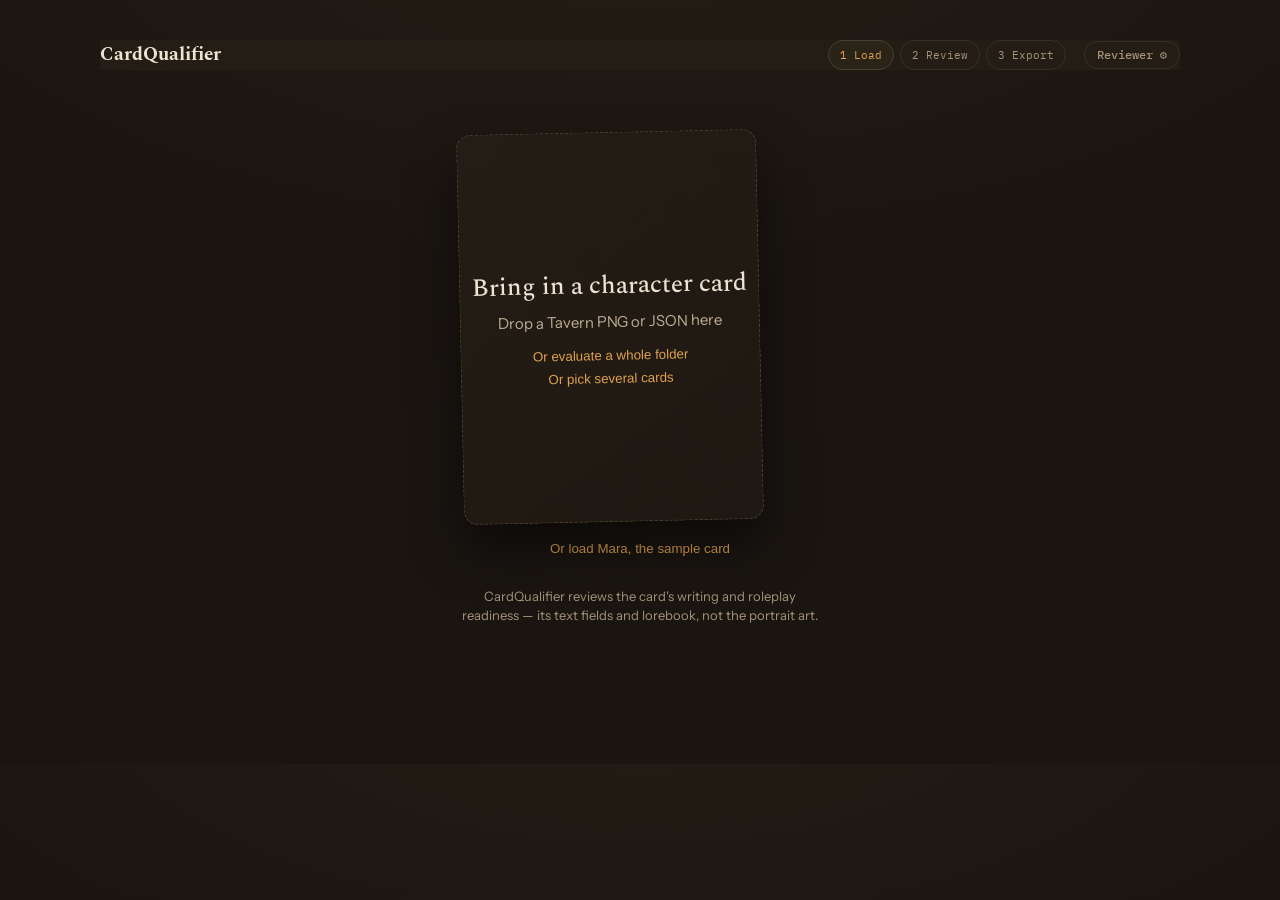
<file: index.html>
<!doctype html><html lang="en"><head><meta charset="utf-8"><meta name="viewport" content="width=device-width,initial-scale=1"><title>CardQualifier</title><link rel="icon" href="data:,"><link rel="preconnect" href="https://fonts.googleapis.com"><link rel="preconnect" href="https://fonts.gstatic.com" crossorigin><link href="https://fonts.googleapis.com/css2?family=IBM+Plex+Mono:wght@400;500&family=Instrument+Sans:wght@400;500;600;700&family=Spectral:ital,wght@0,400;0,500;0,600;1,400&display=swap" rel="stylesheet"><link rel="stylesheet" href="./styles.css"></head><body>
<main class="shell"><header class="topbar"><strong>CardQualifier</strong><nav aria-label="Journey"><button type="button" class="journey active" data-jump="load">1 Load</button><button type="button" class="journey" data-jump="review">2 Review</button><button type="button" class="journey" data-jump="export">3 Export</button></nav><button id="settings-button" class="ghost">Reviewer ⚙</button></header>
<section id="empty-state" class="empty"><label class="art-drop" for="card-file"><b>Bring in a character card</b><span>Drop a Tavern PNG or JSON here</span><input id="card-file" type="file" accept=".json,.png,application/json,image/png"><input id="folder-file" type="file" webkitdirectory hidden><input id="multi-file" type="file" accept=".json,.png,application/json,image/png" multiple hidden><button id="folder-button" class="link" type="button">Or evaluate a whole folder</button><button id="multi-button" class="link" type="button">Or pick several cards</button></label><button id="sample-button" class="link">Or load Mara, the sample card</button><p class="scope-note">CardQualifier reviews the card's writing and roleplay readiness — its text fields and lorebook, not the portrait art.</p></section>
<section id="bulk" hidden><div class="bulk-summary" id="bulk-summary"></div><div class="bulk-toolbar"><input id="bulk-search" type="search" placeholder="Search by name…"><div id="bulk-filters" class="segmented"><button data-band="all" class="active">All</button><button data-band="ship">Ship</button><button data-band="fixable">Fixable</button><button data-band="weak">Weak</button></div><label class="select-all"><input id="bulk-select-all" type="checkbox" aria-label="Select all visible cards"><span id="bulk-select-all-label">Select all</span></label><span class="grow"></span><div id="bulk-view-toggle" class="segmented"><button data-view="list" class="active">☰ List</button><button data-view="gallery">▦ Gallery</button></div><button id="bulk-auto" class="ghost" disabled>Auto-improve 0 selected</button><button id="bulk-auto-cancel" class="ghost" hidden>Cancel</button><small id="bulk-auto-status" class="auto-status" aria-live="polite"></small><button id="bulk-improve" class="ghost" disabled>Improve 0 selected →</button><button id="bulk-report-csv" class="ghost">CSV</button><button id="bulk-report-json" class="ghost">JSON</button></div><div class="bulk-table-wrap"><table class="bulk-table"><thead><tr><th class="c-check"></th><th class="c-score" data-sort="score">Score</th><th>Band</th><th data-sort="name">Card</th><th class="c-weak">Weakest areas</th></tr></thead><tbody id="bulk-tbody"></tbody></table></div><div id="bulk-grid" class="bulk-grid" hidden></div></section>
<section id="review" hidden><div id="review-context" class="review-context" hidden><button id="ctx-overview" class="link" type="button">← Overview</button><span id="ctx-pos"></span><button id="ctx-prev" class="ghost" type="button">← Prev</button><button id="ctx-next" class="ghost" type="button">Next →</button></div><div class="verdict"><div class="art-wrap"><img id="card-art" alt="Uploaded character card art" hidden><div id="art-placeholder">CQ</div><button id="find-art-button" class="ghost art-search-btn" type="button" title="Find art for this card">Find art</button><div id="stamp"><b id="score">--</b><span id="band">Review</span></div></div><div><p class="eyebrow">CHARACTER CARD REVIEW · RUBRIC SCORE + PLAYABILITY &amp; STYLE CHECKS</p><h1 id="headline">Reading the card…</h1><p id="summary" class="lede"></p><div id="ship-banner" class="ship" hidden><span id="ship-message"></span><button type="button" id="ship-export" class="ship-cta">Export the card →</button></div><details class="assessment"><summary>How this was assessed</summary><div id="criteria"></div><p>Rubric scores; playability and style advise; AI only drafts — nothing decided by a model.</p></details></div></div>
<section class="steer"><b>STEER THIS REVIEW</b><div><span>Written for</span><div id="model-controls" class="segmented"><button data-model="any">Any model</button><button data-model="claude">Claude</button><button data-model="gpt">GPT</button><button data-model="small-local">Small local</button></div></div><div><span>Take them</span><div id="direction-controls" class="segmented"><button data-direction="true">As they are</button><button data-direction="quirky">Quirkier</button><button data-direction="dark">Darker</button><button data-direction="warm">Warmer</button></div></div><label class="calm"><input id="calm" type="checkbox"> Calm color</label><small>Retunes fixes and drafts · never the score</small></section>
<section><h2>Start here <small id="blocker-caption"></small></h2><div id="blockers" class="cards"></div></section>
<section id="gate" class="gate"><div><b id="gate-title">🔒 Improvements are waiting</b><p id="gate-copy"></p></div><div id="locked-improvements"></div><button id="reanalyze-button">Re-analyze</button></section>
<details class="polish"><summary id="polish-summary">Polish notes — advice only, never counted</summary><div id="advisories"></div></details>
<section id="ledger" class="ledger" hidden><b>THIS SESSION</b><div id="ledger-items"></div><small>Undo restores the whole last change.</small></section>
<footer id="export" class="export"><div><h2>Send them home</h2><p>Art untouched — only the embedded text chunks change.</p></div><div><button id="download-png-button" disabled>Download PNG</button><button id="download-button" class="ghost">JSON</button><button id="undo-button" class="ghost" disabled>Undo</button></div></footer>
</section><p id="live" class="sr-only" role="status" aria-live="polite"></p></main>
<dialog id="settings"><form method="dialog"><button class="close" aria-label="Close settings">×</button><h2>Reviewer settings</h2><p>The reviewer drafts from local findings only. Your API key isn't stored unless you tick "Remember" below.</p><label>Provider<select id="ai-provider"><option value="openai">OpenAI</option><option value="compatible">OpenAI-compatible</option></select></label><label>Model<input id="ai-model" list="model-options" value="gpt-4.1"></label><datalist id="model-options"></datalist><button id="fetch-models-button" class="ghost" type="button">Fetch models</button><small id="models-status" aria-live="polite"></small><label>Base URL<input id="ai-base-url" placeholder="http://127.0.0.1:1234/v1"></label><label>API key<input id="ai-api-key" type="password"></label><label>Brave search key<input id="brave-api-key" type="password"></label><label class="remember-key"><input id="ai-remember" type="checkbox"> Remember key on this device<small>Stored in this browser as plain text — leave off on shared machines.</small></label><button value="close">Done</button></form></dialog><dialog id="art-search-dialog"><div class="art-search-panel"><button id="art-search-close" class="close" type="button" aria-label="Close">×</button><h2>Find character art</h2><div class="art-search-bar"><input id="art-query" placeholder="Search for art…" autocomplete="off"><button id="art-search-submit" type="button">Search</button></div><div id="art-search-status" aria-live="polite"></div><div id="art-search-results" class="art-search-grid"></div><small id="art-search-credit">Search powered by Brave</small></div></dialog><canvas id="art-canvas" hidden></canvas><script type="module" src="./src/app.mjs"></script></body></html>
</file>
<file: styles.css>
:root {
  color-scheme:dark;
  --bg:#1a1511;
  --raised:#241d15;
  --card:#211b14;
  --inset:#17120d;
  --line:#332b20;
  --text:#ede3d3;
  --body:#bfae95;
  --muted:#a5947a;
  --faint:#7d6f5b;
  --accent:#dfa04f;
  --bright:#f0bd77;
  --good:#93cba4;
  --warn:#e0a463;
  --bad:#e2897d
}

html {
  scroll-padding-top:48px
}

[hidden] {
  display:none!important
}

* {
  box-sizing:border-box
}

body {
  margin:0;
  background:radial-gradient(1200px 500px at 50% -10%,#241d15,var(--bg) 70%);
  color:var(--text);
  font:15px/1.5 'Instrument Sans',system-ui
}

.shell {
  width:min(1080px,calc(100% - 40px));
  margin:auto;
  padding:40px 0 64px
}

.topbar {
  display:flex;
  align-items:center;
  gap:18px;
  justify-content:space-between;
  position:sticky;
  top:0;
  z-index:10;
  background:var(--raised)
}

.topbar strong,h1,h2 {
  font-family:Spectral,Georgia,serif
}

.topbar strong {
  font-size:19px
}

.topbar nav {
  display:flex;
  gap:6px;
  margin-left:auto
}

.journey,.ghost {
  border:1px solid #383024;
  background:transparent;
  color:var(--muted);
  border-radius:999px;
  padding:7px 11px;
  font:11px 'IBM Plex Mono',monospace;
  cursor:pointer
}

.journey.active {
  background:#2a2318;
  color:var(--accent);
  border-color:#4a4030
}

.ghost {
  font:500 12px 'IBM Plex Mono',monospace;
  padding:7px 12px;
  line-height:1;
  cursor:pointer
}

.ghost:hover {
  border-color:#4a4030;
  color:var(--text)
}

.ghost:focus-visible {
  outline:2px solid var(--accent);
  outline-offset:2px
}

.empty {
  min-height:70vh;
  display:grid;
  place-content:center;
  gap:18px;
  text-align:center
}

.art-drop {
  width:300px;
  height:390px;
  display:grid;
  place-content:center;
  gap:6px;
  border:1px dashed #4a4030;
  border-radius:14px;
  background:linear-gradient(145deg,#241d15,#1e1812);
  transform:rotate(-1.2deg);
  cursor:pointer;
  color:var(--body);
  box-shadow:0 24px 48px #0008
}

.art-drop b {
  font:500 25px Spectral,Georgia;
  color:var(--text)
}

#card-file {
  width:1px;
  height:1px;
  opacity:0
}

.link {
  background:transparent;
  border:0;
  color:var(--accent);
  cursor:pointer
}

.verdict {
  display:grid;
  grid-template-columns:240px 1fr;
  gap:40px;
  margin:38px 0
}

.art-wrap {
  position:relative
}

.art-wrap img,#art-placeholder {
  width:240px;
  height:320px;
  object-fit:cover;
  border:1px solid #3d3427;
  border-radius:14px;
  transform:rotate(-1.2deg);
  box-shadow:0 24px 48px #000b
}

#art-placeholder {
  display:grid;
  place-items:center;
  background:#2a2318;
  color:var(--accent);
  font:600 60px Spectral
}

#stamp {
  position:absolute;
  right:-24px;
  bottom:-22px;
  width:96px;
  height:96px;
  border:2px solid var(--accent);
  border-radius:50%;
  background:#1a1511ed;
  display:grid;
  place-content:center;
  text-align:center;
  transform:rotate(6deg);
  box-shadow:0 12px 28px #0008
}

#stamp b {
  font:600 31px Spectral
}

#stamp span,.eyebrow,.steer>b,.ledger>b {
  font:10px 'IBM Plex Mono',monospace;
  letter-spacing:.1em;
  color:var(--accent);
  text-transform:uppercase
}

.eyebrow {
  margin:0 0 10px;
  color:var(--muted)
}

h1 {
  font-size:38px;
  font-weight:400;
  line-height:1.15;
  margin:0 0 12px;
  text-wrap:pretty
}

.lede {
  max-width:58ch;
  color:var(--body);
  font-size:15.5px
}

.assessment,.polish {
  background:#1e1812;
  border:1px solid var(--line);
  border-radius:12px;
  padding:12px
}

.assessment summary,.polish summary {
  color:var(--muted);
  font-weight:600;
  cursor:pointer
}

.criterion {
  display:grid;
  grid-template-columns:1fr auto;
  padding:9px 0;
  border-bottom:1px solid var(--line);
  color:var(--body)
}

.criterion b {
  color:var(--good);
  font:12px 'IBM Plex Mono'
}

.steer {
  display:flex;
  flex-wrap:wrap;
  align-items:center;
  gap:12px 20px;
  border:1px solid color-mix(in srgb,var(--accent) 25%,transparent);
  border-radius:14px;
  padding:15px 20px;
  background:linear-gradient(#dfa04f10,#dfa04f04)
}

.steer div>span,.calm {
  display:block;
  color:var(--muted);
  font-size:12px
}

.segmented {
  display:inline-flex;
  flex-wrap:wrap;
  gap:2px;
  border:1px solid #383024;
  border-radius:999px;
  padding:2px
}

.segmented button {
  border:0;
  background:transparent;
  color:var(--muted);
  padding:6px 11px;
  border-radius:999px;
  cursor:pointer
}

.segmented button:hover {
  color:var(--text)
}

.segmented button.active {
  background:#dfa04f29;
  color:var(--bright)
}

.segmented button:focus-visible {
  outline:2px solid var(--accent);
  outline-offset:-2px
}

.steer small {
  margin-left:auto;
  color:var(--faint)
}

h2 {
  font-size:23px;
  font-weight:500;
  margin:34px 0 12px
}

h2 small {
  font:12px 'IBM Plex Mono';
  color:var(--muted)
}

.cards {
  display:grid;
  gap:12px
}

.field-card {
  border:1px solid #e2897d59;
  border-radius:14px;
  padding:18px 22px;
  background:linear-gradient(#e2897d0d,#e2897d03)
}

.field-card.improvement {
  border-color:#e0a46355
}

.field-head {
  display:flex;
  gap:10px;
  align-items:center
}

.pill {
  font:12px 'IBM Plex Mono';
  color:var(--bad);
  background:#e2897d1a;
  border-radius:6px;
  padding:3px 6px
}

.leverage {
  margin-left:auto;
  color:var(--warn);
  font:12px 'IBM Plex Mono'
}

.finding-row {
  display:grid;
  grid-template-columns:92px 1fr;
  gap:8px;
  color:var(--body);
  font-size:13px;
  margin:10px 0
}

.finding-row b {
  font:10px 'IBM Plex Mono';
  text-transform:uppercase;
  color:var(--warn)
}

textarea {
  width:100%;
  min-height:100px;
  resize:vertical;
  border:1px solid #2c251b;
  border-radius:10px;
  background:var(--inset);
  color:#d8cdb9;
  padding:10px;
  font:12.5px/1.55 'IBM Plex Mono',monospace
}

.actions {
  display:flex;
  gap:10px;
  align-items:center;
  margin-top:10px
}

.actions button,.gate button,.export button,dialog button {
  min-height:38px;
  border:1px solid #4a4030;
  background:transparent;
  color:var(--text);
  padding:7px 12px;
  border-radius:8px;
  cursor:pointer
}

.ask {
  border:0!important;
  color:var(--accent)!important
}

.ask-status:empty {
  display:none
}

.ask-status {
  margin-top:8px;
  font-size:13px;
  line-height:1.4;
  color:var(--muted, #b7ad97)
}

.ask-status.error {
  color:#e0785f
}

.gate {
  border:1px dashed #383024;
  border-radius:14px;
  padding:16px 20px;
  margin-top:18px
}

.gate p {
  color:var(--muted);
  margin:3px 0 12px
}

.locked {
  opacity:.45;
  padding:6px 0;
  color:var(--body)
}

.gate button:disabled {
  opacity:.5;
  cursor:not-allowed
}

.advisory {
  padding:8px 0;
  border-bottom:1px solid var(--line);
  color:var(--body)
}

.ledger {
  display:flex;
  gap:12px;
  align-items:center;
  border-top:1px dashed #383024;
  margin-top:26px;
  padding-top:16px
}

.ledger div {
  display:flex;
  gap:6px;
  flex-wrap:wrap
}

.ledger span {
  background:#93cba41f;
  color:var(--good);
  padding:4px 8px;
  border-radius:999px;
  font:11px 'IBM Plex Mono'
}

.ledger small {
  margin-left:auto;
  color:var(--faint)
}

.export {
  display:flex;
  justify-content:space-between;
  gap:16px;
  align-items:center;
  margin-top:34px;
  padding:18px 20px;
  border:1px solid #383024;
  border-radius:16px;
  background:linear-gradient(#241d15,#1e1812)
}

.export h2 {
  margin:0;
  font-size:20px
}

.export p {
  margin:2px 0;
  color:var(--muted)
}

.export div:last-child {
  display:flex;
  gap:8px
}

.export button:first-child,dialog button {
  background:#ede3d3;
  color:#241a0e
}

.sr-only {
  position:absolute;
  clip:rect(0 0 0 0)
}

dialog {
  max-width:520px;
  border:1px solid #4a4030;
  border-radius:14px;
  background:#241d15;
  color:var(--text)
}

dialog::backdrop {
  background:#000a
}

dialog form {
  display:grid;
  gap:12px
}

dialog label {
  display:grid;
  gap:4px;
  color:var(--body)
}

dialog input,dialog select {
  background:#17120d;
  border:1px solid #4a4030;
  border-radius:8px;
  color:var(--text);
  padding:8px
}

dialog label.remember-key {
  display:flex;
  align-items:center;
  gap:8px;
  flex-wrap:wrap;
  cursor:pointer;
  font-size:14px
}

dialog .remember-key input[type=checkbox] {
  width:16px;
  height:16px;
  padding:0;
  border:0;
  background:none;
  border-radius:0;
  accent-color:var(--accent);
  flex:0 0 auto
}

dialog .remember-key small {
  flex-basis:100%;
  color:var(--faint);
  font-size:12px
}

.close {
  justify-self:end;
  display:inline-grid;
  place-content:center;
  box-sizing:border-box;
  width:34px;
  height:34px;
  min-height:0;
  padding:0;
  border:0;
  border-radius:50%;
  background:transparent;
  color:var(--text);
  font-size:22px;
  line-height:1;
  cursor:pointer
}
.close:hover { background:var(--inset) }
.close:focus-visible { outline:2px solid var(--accent);outline-offset:2px }

@media(max-width:860px) {
  .verdict {
    grid-template-columns:1fr
  }

  .art-wrap {
    margin:auto
  }

  .steer small {
    margin-left:0;
    width:100%
  }

}

@media(max-width:560px) {
  .shell {
    width:min(100% - 24px,1080px);
    padding-top:20px
  }

  .topbar nav {
    display:none
  }

  .field-card {
    padding:15px
  }

  .finding-row {
    grid-template-columns:1fr
  }

  .export,.ledger {
    align-items:flex-start;
    flex-direction:column
  }

  .ledger small {
    margin-left:0
  }

}

#ship-banner {
  display:flex;
  align-items:center;
  gap:14px;
  margin-top:14px;
  padding:12px 16px;
  border:1px solid #4a4030;
  border-radius:12px;
  background:#211b12
}
.ship-cta {
  margin-left:auto;
  border:0;
  background:var(--accent);
  color:#1a150d;
  padding:8px 14px;
  border-radius:8px;
  cursor:pointer;
  font:inherit;
  font-weight:600
}
.scope-note {
  margin-top:12px;
  color:var(--muted);
  font-size:13px;
  text-align:center;
  max-width:40ch
}

#bulk{padding:1.5rem 0;max-width:1080px;margin:0 auto}
.bulk-summary{display:flex;align-items:center;gap:26px;flex-wrap:wrap;background:var(--raised);border:1px solid var(--line);border-radius:14px;padding:16px 22px;margin-bottom:14px}
.bulk-summary .headline{display:flex;align-items:baseline;gap:10px}
.bulk-summary .headline b{font-family:'IBM Plex Mono',monospace;font-size:30px;font-weight:600;line-height:1}
.bulk-summary .headline small{color:var(--muted);font-size:13px}
.bulk-summary .avg{font-family:'IBM Plex Mono',monospace;color:var(--bright)}
.bulk-summary .avg em{color:var(--faint);font-style:normal;font-size:12px;margin-right:4px}
.bulk-summary .dist{flex:1;min-width:200px;display:flex;flex-direction:column;gap:7px}
.bulk-summary .bar{display:flex;height:11px;border-radius:6px;overflow:hidden;background:var(--inset)}
.bulk-summary .bar i{display:block;height:100%}
.bulk-summary .bar i.ship{background:var(--good)}.bulk-summary .bar i.fixable{background:var(--warn)}.bulk-summary .bar i.weak{background:var(--bad)}
.bulk-summary .legend{display:flex;gap:16px;flex-wrap:wrap;font-size:12.5px;color:var(--muted)}
.bulk-summary .legend b{color:var(--text)}
.bulk-summary .legend .k{display:inline-flex;align-items:center;gap:6px}
.dot{width:9px;height:9px;border-radius:50%;flex:0 0 auto;display:inline-block;vertical-align:middle;background:var(--faint)}
.dot.ship{background:var(--good)}.dot.fixable{background:var(--warn)}.dot.weak{background:var(--bad)}
.bulk-toolbar{display:flex;gap:10px;align-items:center;flex-wrap:wrap;margin-bottom:14px}
.bulk-toolbar .grow{flex:1}
.bulk-toolbar .select-all{display:inline-flex;align-items:center;gap:7px;font-size:13px;color:var(--muted);cursor:pointer;user-select:none}
.bulk-toolbar .select-all input{cursor:pointer}
.bulk-toolbar input[type=search]{background:var(--inset);border:1px solid var(--line);color:var(--text);border-radius:9px;padding:8px 12px;font:inherit;font-size:14px;min-width:180px}
.bulk-toolbar input[type=search]::placeholder{color:var(--faint)}
.bulk-toolbar .auto-status{color:var(--muted);font-size:12.5px}
#bulk-auto:not(:disabled){border-color:#4a4030}
.bulk-table-wrap{background:var(--card);border:1px solid var(--line);border-radius:14px;overflow:hidden}
.bulk-table{width:100%;border-collapse:collapse}
.bulk-table thead th{text-align:left;font-size:11px;letter-spacing:.08em;text-transform:uppercase;color:var(--faint);font-weight:600;padding:11px 16px;background:var(--raised);border-bottom:1px solid var(--line)}
.bulk-table th[data-sort]{cursor:pointer}
.bulk-table th.c-weak,.bulk-table td.c-weak{text-align:right}
.bulk-table tbody td{padding:13px 16px;border-bottom:1px solid var(--line);vertical-align:middle}
.bulk-table tbody tr:last-child td{border-bottom:0}
.bulk-table tbody tr:hover{background:var(--raised)}
.bulk-table td.c-check{width:34px}
.bulk-table td.c-score{width:78px}
.bulk-table input[type=checkbox]{accent-color:var(--accent);width:15px;height:15px}
.score{font-family:'IBM Plex Mono',monospace;font-weight:600;font-size:21px;font-variant-numeric:tabular-nums;color:var(--faint)}
.score small{color:var(--faint);font-size:11px;font-weight:400}
.score.ship{color:var(--good)}.score.fixable{color:var(--warn)}.score.weak{color:var(--bad)}
.bulk-table .name{font-family:Spectral,serif;font-size:16px;cursor:pointer}
.bulk-table .blocker{color:var(--muted);font-size:13px;margin-top:2px}
.bulk-table tr.unreadable{opacity:.5}
.pill{display:inline-flex;align-items:center;gap:7px;font-size:12.5px;font-weight:600;padding:3px 11px;border-radius:999px}
.pill.ship{color:var(--good);background:#93cba41a;border:1px solid #93cba43a}
.pill.fixable{color:var(--warn);background:#e0a4631a;border:1px solid #e0a4633a}
.pill.weak{color:var(--bad);background:#e2897d1a;border:1px solid #e2897d3a}
.weak-areas{display:inline-flex;gap:6px;flex-wrap:wrap;justify-content:flex-end}
.chip{display:inline-flex;align-items:center;gap:6px;background:var(--inset);border:1px solid var(--line);border-radius:7px;padding:3px 8px;font-size:11.5px;color:var(--body);white-space:nowrap}
.chip .sev{width:7px;height:7px;border-radius:50%;flex:0 0 auto}
.chip .sev.hi{background:var(--bad)}.chip .sev.mid{background:var(--warn)}
.chip.more{color:var(--faint);border-style:dashed}
.bulk-grid{display:grid;grid-template-columns:repeat(auto-fill,minmax(230px,1fr));gap:12px}
.tile{background:var(--card);border:1px solid var(--line);border-radius:13px;padding:14px 16px;display:flex;flex-direction:column;gap:8px}
.tile:hover{border-color:#4a3f2e}
.tile.unreadable{opacity:.5}
.tile-top{display:flex;align-items:flex-start;justify-content:space-between}
.tile-top.has-art{position:relative;display:block}
.tile-art{width:100%;aspect-ratio:3/4;object-fit:cover;border-radius:10px;border:1px solid var(--line);background:var(--inset);display:block}
.tile-top.has-art .stamp{position:absolute;left:8px;bottom:8px;width:52px;height:52px;background:#1a1511e6}
.tile-top.has-art input[type=checkbox]{position:absolute;top:8px;right:8px}
.tile .stamp{width:60px;height:60px;border-radius:11px;background:var(--inset);border:1px solid var(--line);display:flex;flex-direction:column;align-items:center;justify-content:center}
.tile .stamp b{font-family:'IBM Plex Mono',monospace;font-size:23px;font-weight:600;line-height:1}
.tile .stamp span{font-size:10px;letter-spacing:.05em;text-transform:uppercase;color:var(--faint)}
.tile .stamp.ship{border-color:#93cba43a}.tile .stamp.ship b{color:var(--good)}
.tile .stamp.fixable{border-color:#e0a4633a}.tile .stamp.fixable b{color:var(--warn)}
.tile .stamp.weak{border-color:#e2897d3a}.tile .stamp.weak b{color:var(--bad)}
.tile input[type=checkbox]{accent-color:var(--accent);width:16px;height:16px}
.tile-name{font-family:Spectral,serif;font-size:17px;cursor:pointer}
.tile-blocker{color:var(--muted);font-size:13px;display:-webkit-box;-webkit-line-clamp:2;-webkit-box-orient:vertical;overflow:hidden}
.tile .weak-areas{justify-content:flex-start;margin-top:auto}
.review-context{display:flex;gap:.75rem;align-items:center;padding:.5rem 1rem;background:#0001;border-radius:8px;margin-bottom:1rem}
.review-context .link{margin-right:auto}

/* Art search */
.art-search-btn{position:absolute;bottom:8px;right:8px;z-index:2;background:#0008;color:#fff;border:1px solid #fff3;font-size:12px;padding:4px 10px;border-radius:6px;backdrop-filter:blur(4px);cursor:pointer}
.art-search-btn:hover{background:#000c;border-color:#fff6}
#art-search-dialog{max-width:560px;width:90vw;padding:0;border:1px solid var(--border);border-radius:14px;background:var(--bg)}
.art-search-panel{padding:1.5rem}
.art-search-panel h2{margin:0 0 1rem;font-size:18px}
.art-search-bar{display:flex;gap:.5rem;margin-bottom:1rem}
.art-search-bar input{flex:1;padding:.5rem .75rem;border:1px solid var(--border);border-radius:8px;background:var(--bg);color:var(--fg);font:inherit}
.art-search-bar input:focus{border-color:var(--accent);outline:none}
.art-search-bar button{padding:.5rem 1rem;border:1px solid var(--accent);border-radius:8px;background:var(--accent);color:#fff;font:inherit;font-weight:500;cursor:pointer}
.art-search-bar button:disabled{opacity:.5;cursor:default}
#art-search-status{font-size:13px;color:var(--muted);margin-bottom:.75rem}
.art-search-grid{display:grid;grid-template-columns:repeat(3,1fr);gap:.5rem;max-height:360px;overflow-y:auto}
.art-search-grid img{width:100%;aspect-ratio:2/3;object-fit:cover;border-radius:8px;border:2px solid transparent;cursor:pointer;transition:border-color .15s}
.art-search-grid img:hover,.art-search-grid img:focus{border-color:var(--accent)}
#art-search-credit{display:block;margin-top:.75rem;font-size:11px;color:var(--muted);text-align:center}
</file>
